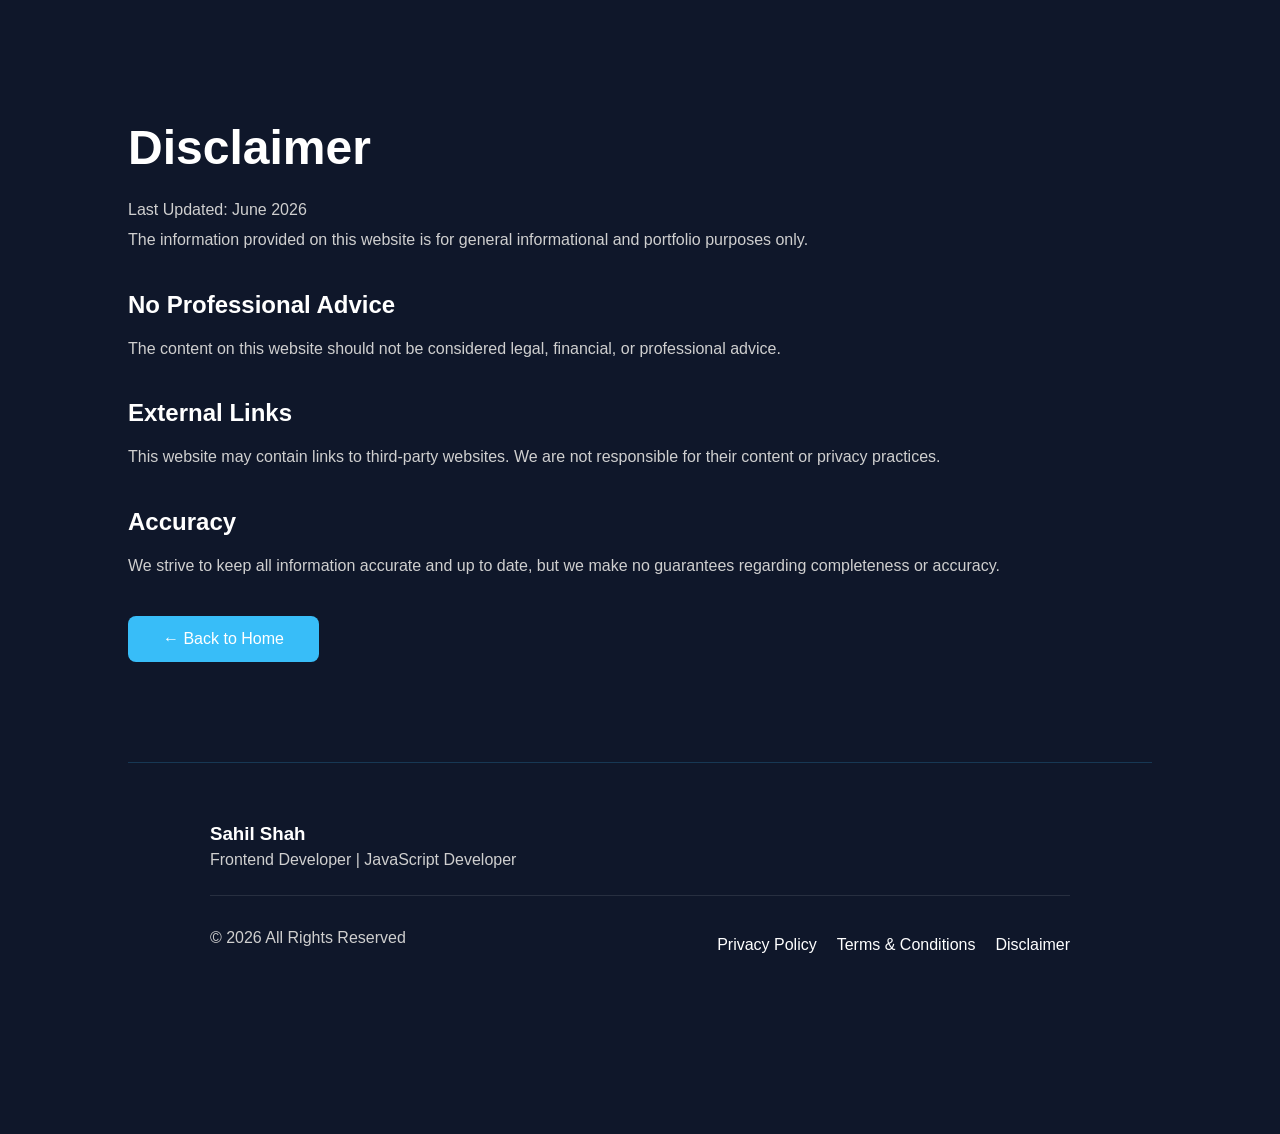
<file: disclaimer.html>
<!DOCTYPE html>
<html lang="en">
<head>
    <meta charset="UTF-8">
    <meta name="viewport" content="width=device-width, initial-scale=1.0">
    <title>Disclaimer | Sahil Shah</title>
    <link rel="stylesheet" href="style.css">
</head>
<body>

<section class="privacy-page">
    <div class="container">

        <h1>Disclaimer</h1>

        <p>Last Updated: June 2026</p>

        <p>
            The information provided on this website is for general informational
            and portfolio purposes only.
        </p>

        <h2>No Professional Advice</h2>

        <p>
            The content on this website should not be considered legal,
            financial, or professional advice.
        </p>

        <h2>External Links</h2>

        <p>
            This website may contain links to third-party websites.
            We are not responsible for their content or privacy practices.
        </p>

        <h2>Accuracy</h2>

        <p>
            We strive to keep all information accurate and up to date,
            but we make no guarantees regarding completeness or accuracy.
        </p>

        <a href="index.html" class="btn">← Back to Home</a>

    </div>
    <footer class="footer">
        <div class="footer-text">
            <h3>Sahil Shah</h3>
            <p>Frontend Developer | JavaScript Developer</p>
        </div>

        <div class="footer-bottom">
            <p>© 2026 All Rights Reserved</p>
            <div class="footer-links">
                <a href="privacy.html">Privacy Policy</a>
                <a href="terms.html">Terms & Conditions</a>
                <a href="disclaimer.html">Disclaimer</a>
            </div>
        </div>
    </footer>
</section>

</body>
</html>
</file>
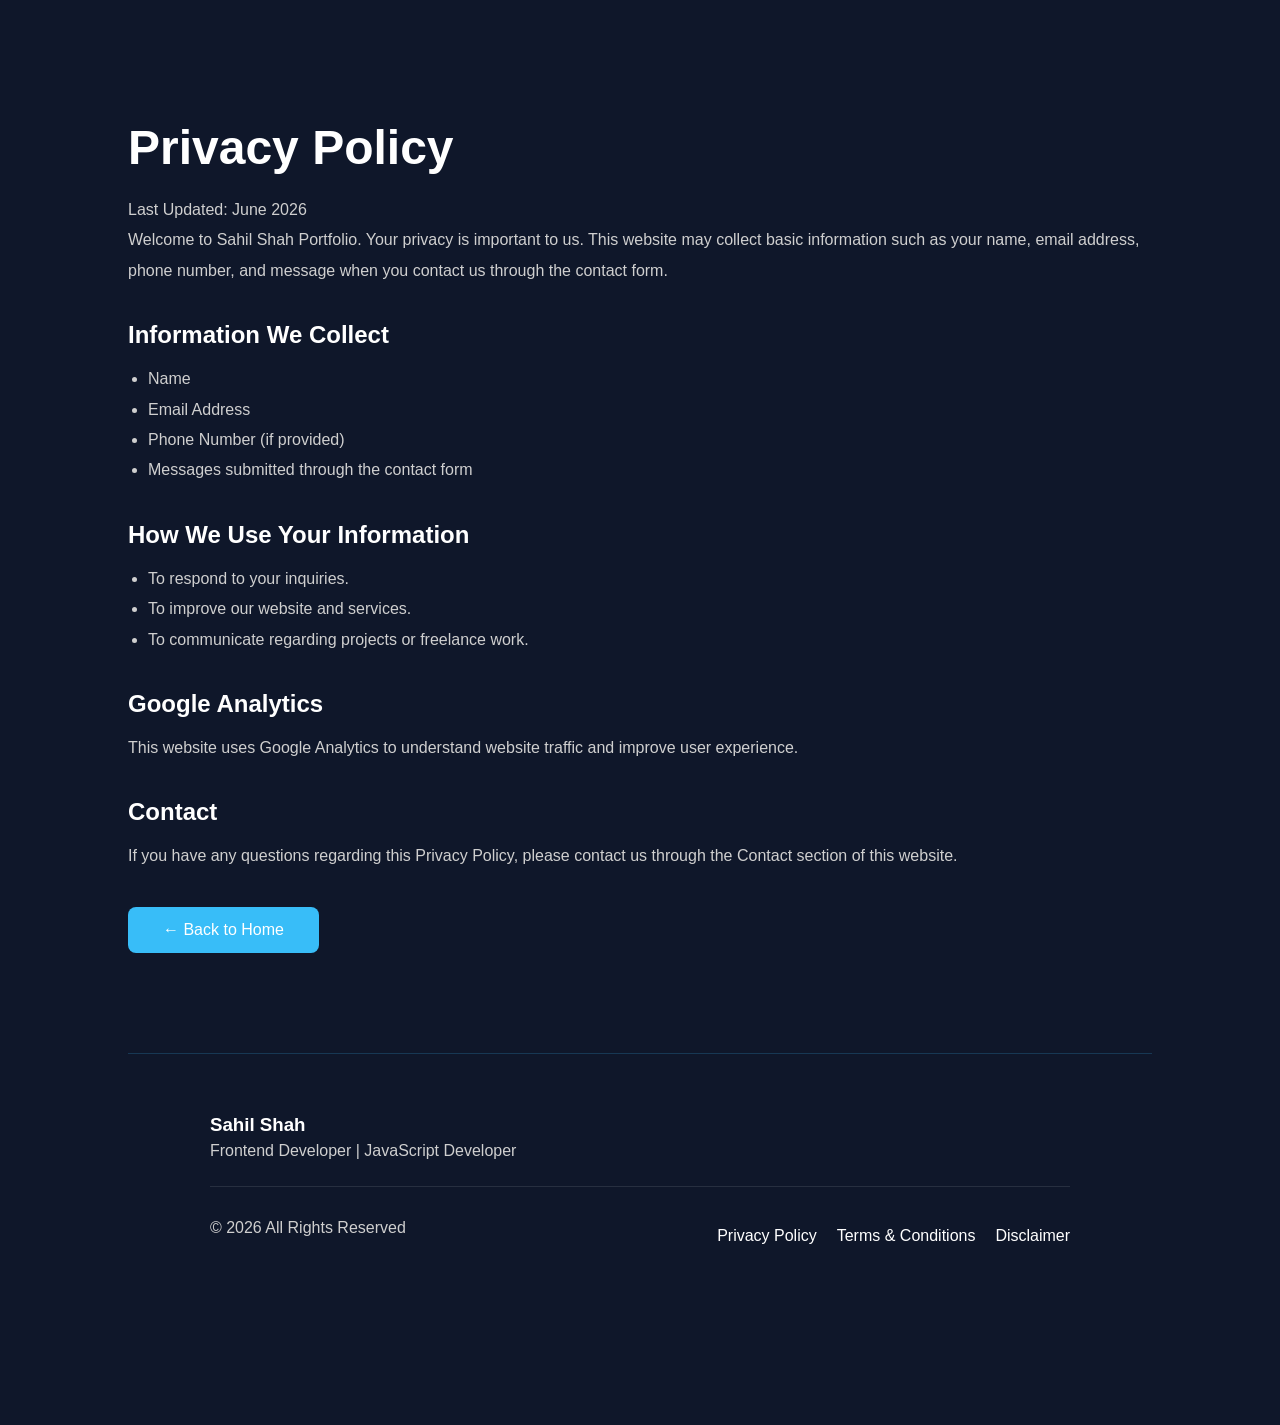
<file: privacy.html>
<!DOCTYPE html>
<html lang="en">
<head>
    <meta charset="UTF-8">
    <meta name="viewport" content="width=device-width, initial-scale=1.0">
    <title>Privacy Policy | Sahil Shah</title>

    <link rel="stylesheet" href="style.css">
</head>
<body>

<section class="privacy-page">
    <div class="container">
        <h1>Privacy Policy</h1>

        <p>Last Updated: June 2026</p>

        <p>
            Welcome to Sahil Shah Portfolio. Your privacy is important to us.
            This website may collect basic information such as your name,
            email address, phone number, and message when you contact us
            through the contact form.
        </p>

        <h2>Information We Collect</h2>

        <ul>
            <li>Name</li>
            <li>Email Address</li>
            <li>Phone Number (if provided)</li>
            <li>Messages submitted through the contact form</li>
        </ul>

        <h2>How We Use Your Information</h2>

        <ul>
            <li>To respond to your inquiries.</li>
            <li>To improve our website and services.</li>
            <li>To communicate regarding projects or freelance work.</li>
        </ul>

        <h2>Google Analytics</h2>

        <p>
            This website uses Google Analytics to understand website traffic
            and improve user experience.
        </p>

        <h2>Contact</h2>

        <p>
            If you have any questions regarding this Privacy Policy,
            please contact us through the Contact section of this website.
        </p>

        <a href="index.html" class="btn">← Back to Home</a>

    </div>
    <footer class="footer">
        <div class="footer-text">
            <h3>Sahil Shah</h3>
            <p>Frontend Developer | JavaScript Developer</p>
        </div>

        <div class="footer-bottom">
            <p>© 2026 All Rights Reserved</p>
            <div class="footer-links">
                <a href="privacy.html">Privacy Policy</a>
                <a href="terms.html">Terms & Conditions</a>
                <a href="disclaimer.html">Disclaimer</a>
            </div>
        </div>
    </footer>
</section>

</body>
</html>
</file>
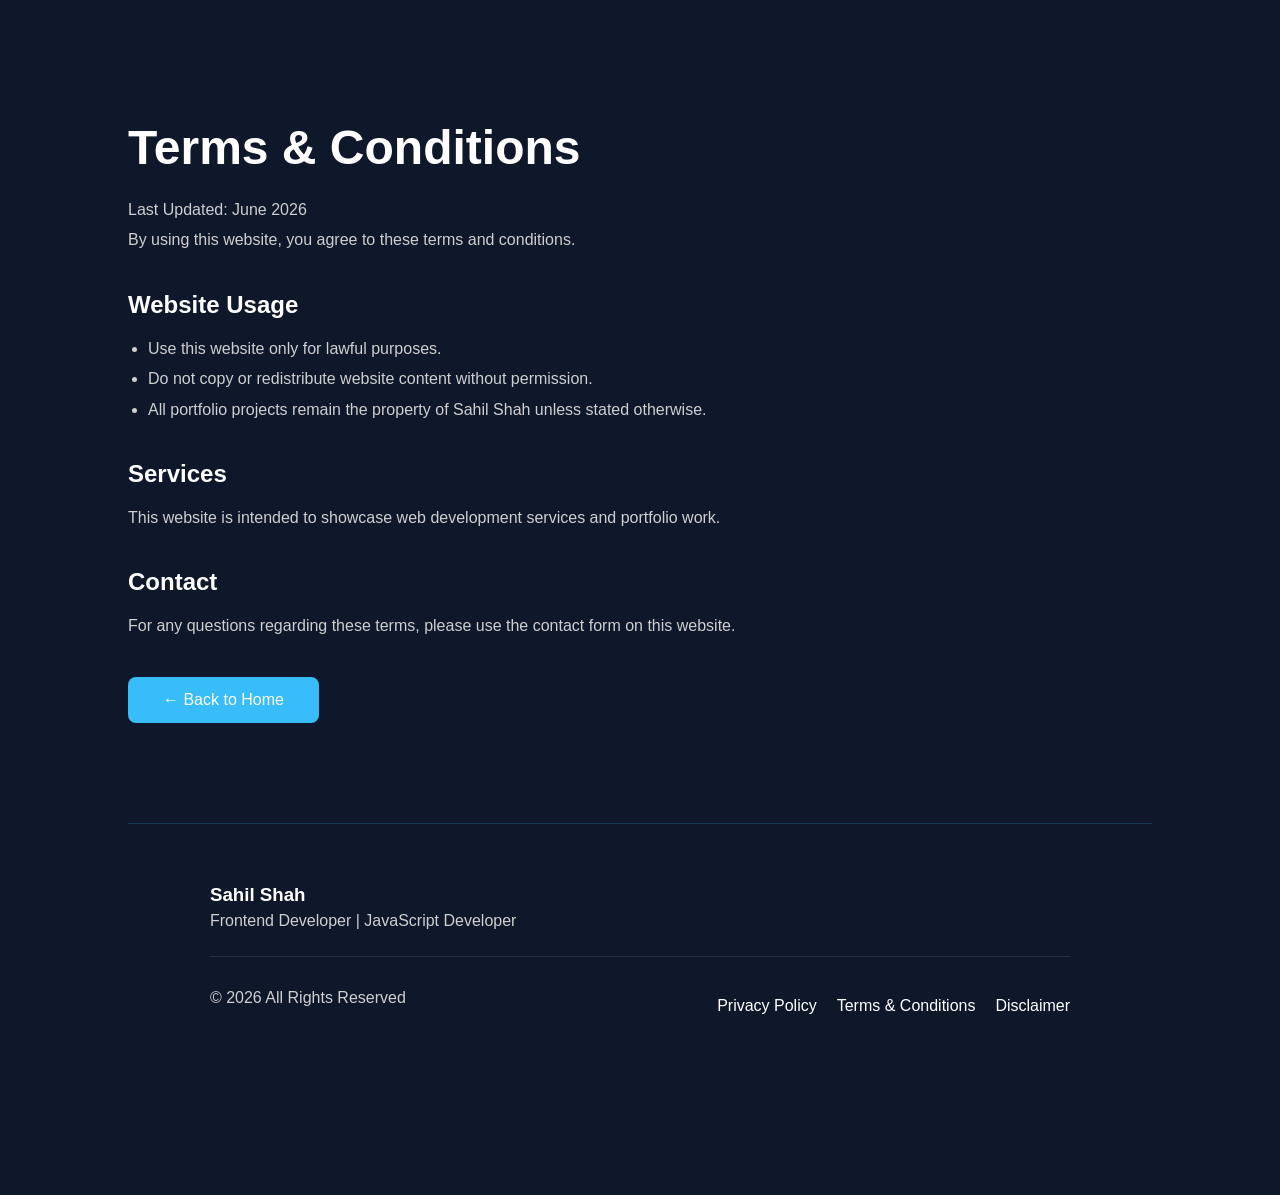
<file: terms.html>
<!DOCTYPE html>
<html lang="en">
<head>
    <meta charset="UTF-8">
    <meta name="viewport" content="width=device-width, initial-scale=1.0">
    <title>Terms & Conditions | Sahil Shah</title>
    <link rel="stylesheet" href="style.css">
</head>
<body>

<section class="privacy-page">
    <div class="container">

        <h1>Terms & Conditions</h1>

        <p>Last Updated: June 2026</p>

        <p>
            By using this website, you agree to these terms and conditions.
        </p>

        <h2>Website Usage</h2>

        <ul>
            <li>Use this website only for lawful purposes.</li>
            <li>Do not copy or redistribute website content without permission.</li>
            <li>All portfolio projects remain the property of Sahil Shah unless stated otherwise.</li>
        </ul>

        <h2>Services</h2>

        <p>
            This website is intended to showcase web development services and portfolio work.
        </p>

        <h2>Contact</h2>

        <p>
            For any questions regarding these terms, please use the contact form on this website.
        </p>

        <a href="index.html" class="btn">← Back to Home</a>
          
    </div>
    <footer class="footer">
        <div class="footer-text">
            <h3>Sahil Shah</h3>
            <p>Frontend Developer | JavaScript Developer</p>
        </div>

        <div class="footer-bottom">
            <p>© 2026 All Rights Reserved</p>
            <div class="footer-links">
                <a href="privacy.html">Privacy Policy</a>
                <a href="terms.html">Terms & Conditions</a>
                <a href="disclaimer.html">Disclaimer</a>
            </div>
        </div>
    </footer>
</section>
</body>
</html>
</file>
<file: style.css>
html{
    scroll-behavior: smooth;
}
*{
    margin: 0;
    padding: 0;
    box-sizing: border-box;
    font-family: "poppins", sans-serif;
}
body{
    background: #0f172a;
    color: white;
}
body.page-loading{
    overflow:hidden;
}

.skip-link{
    position:absolute;
    left:-9999px;
    top:auto;
    width:1px;
    height:1px;
    overflow:hidden;
    z-index:10000;
}

.skip-link:focus{
    left:20px;
    top:20px;
    width:auto;
    height:auto;
    padding:12px 18px;
    background:rgba(15,23,42,.95);
    color:#fff;
    border-radius:12px;
    text-decoration:none;
    box-shadow:0 0 20px rgba(56,189,248,.25);
}

#page-loader{
    position:fixed;
    inset:0;
    background:rgba(15,23,42,0.96);
    display:flex;
    justify-content:center;
    align-items:center;
    z-index:20000;
    opacity:1;
    visibility:visible;
    transition:opacity .4s ease, visibility .4s ease;
}

#page-loader.loaded{
    opacity:0;
    visibility:hidden;
}

.loader-ring{
    width:70px;
    height:70px;
    border:5px solid rgba(56,189,248,.18);
    border-top-color:#38bdf8;
    border-radius:50%;
    animation:spin 1s linear infinite;
}

@keyframes spin{
    to{transform:rotate(360deg);}
}

img{
    opacity:0;
    transform:translateY(18px);
    transition:opacity .7s ease, transform .7s ease;
}

img.loaded{
    opacity:1;
    transform:none;
}

.header{
    width:100%;
    position:fixed;
    top:0;
    left:0;
    z-index:1000;
    transition:.3s;
}
.header.sticky{
    background:rgba(17,24,39,.95);
    backdrop-filter:blur(10px);
    box-shadow:0 5px 20px rgba(0,0,0,.3);
}
.navbar{
    width: 90%;
    height: 90px;
    margin: 0 auto;
    display: flex;
    justify-content: space-between;
    align-items: center;
}
.logo{
    font-size: 30px;
    color: #38bdf8;
    text-decoration: none;
    font-weight: 700;
}
.nav-menu{
    display: flex;
    list-style: none;
    gap: 35px;
}
.nav-menu a{
    color: white;
    text-decoration: none;
    transition: color .25s ease;
    position: relative;
}
.nav-menu a::after{
    content: "";
    position: absolute;
    left: 0;
    bottom: -6px;
    width: 0;
    height: 3px;
    background: #38bdf8;
    box-shadow: 0 0 10px #38bdf8, 0 0 20px #38bdf8;
    transition: width .2s ease;
    border-radius: 10px;
}

.nav-menu a:hover::after,
.nav-menu a.active::after{
    width: 100%;
}

.nav-menu a:hover,
.nav-menu a.active{
    color: #38bdf8;
    text-shadow: 0 0 10px #38bdf8, 0 0 20px #38bdf8;
}

.menu-btn{
    display: none;
    font-size: 28px;
    background: transparent;
    color: #38bdf8;
    border: none;
    cursor: pointer;
}

.menu-btn:focus-visible,
.theme-btn:focus-visible,
.nav-menu a:focus-visible,
.footer-list a:focus-visible,
.contact-social a:focus-visible,
.footer-social-footer a:focus-visible,
.scroll-top-btn:focus-visible,
.top-btn:focus-visible,
.btn:focus-visible{
    outline:2px solid rgba(56,189,248,.9);
    outline-offset:4px;
}
.hero{
    width:90%;
    margin:auto;
    min-height:100vh;
    padding-top:100px ;
    display:flex;
    justify-content:space-between;
    align-items:center;
}

.hero-content{
    width:50%;
}

.hero-content h3{
    font-size:28px;
}

.hero-content h1{
    font-size:65px;
    color:#38bdf8;
    margin:10px 0;
}

.hero-content h2{
    font-size:35px;
}

.hero-content span{
    color:#38bdf8;
}

.hero-content p{
    margin:20px 0;
    line-height:1.8;
}

.btn{
    display:inline-block;
    padding:14px 35px;
    background:#38bdf8;
    color:white;
    text-decoration:none;
    border-radius:8px;
    transition:.3s;
}
.btn{
    display:inline-block;
    padding:14px 35px;
    background:#38bdf8;
    color:white;
    text-decoration:none;
    border-radius:8px;
    transition:.3s ease, transform .3s ease;
}

.btn:hover{
    background:#0ea5e9;
    transform:translateY(-3px);
}

.btn:focus-visible{
    outline:2px solid rgba(56,189,248,.9);
    outline-offset:4px;
}

.hero-image{
    width: 50%;
    display: flex;
    justify-content: center;
}
.hero-image img{
    width: 400px;
    height: 400px;
    object-fit: cover;
    border-radius: 50%;
    border: 5px solid #38bdf8;
    
}

.hero-image img.loaded{
    opacity:1;
    transform:none;
}
.social-icons{
    display:flex;
    gap:20px;
    margin-top:30px;
}
.social-icons a{
    width:50px;
    height:50px;
    border-radius:50%;
    display:flex;
    justify-content:center;
    align-items:center;
    text-decoration:none;
    font-size:22px;
    transition:0.4s;
    color:#fff;
}
/* Facebook */
.social-icons a:nth-child(1){
    background:#1877F2;
}
/* Instagram */
.social-icons a:nth-child(2){
    background:linear-gradient(45deg,#f09433,#e6683c,#dc2743,#cc2366,#bc1888);
}
/* GitHub */
.social-icons a:nth-child(3){
    background:#24292e;
}
/* LinkedIn */
.social-icons a:nth-child(4){
    background:#0A66C2;
}
.social-icons a:hover{
    transform:translateY(-8px) scale(1.1);
    box-shadow:0 0 20px rgba(0,0,0,.3);
}
@media (max-width:768px){
    .menu-btn{
        display:block;
    }
.nav-menu{
        position:absolute;
        top:90px;
        left:0;
        width:100%;
        background:#111827;
        flex-direction:column;
        text-align:center;
        display:none;
        padding:30px 0;
    }
    .nav-menu.active{
        display:flex;
    }
}
@media (max-width:768px){

    .hero{
        flex-direction: column;
        text-align: center;
        gap: 40px;
        padding-top: 120px;
    }
    .hero-content{
        width:100%;
    }
    .hero-image{
        width:100%;
    }
    .hero-image img{
        width:250px;
        height:250px;
    }
    .social-icons{
        justify-content:center;
    }

}
.nav-menu a.active {
    color: #38bdf8;
}
.nav-menu.active::after{
    width: 100%;
}
.about{
    width:90%;
    min-height:100vh;
    margin:auto;
    display:flex;
    justify-content:space-between;
    align-items:center;
    gap:80px;
}
.about-img{
    flex:1;
    display:flex;
    justify-content:center;
}
.about-img{
    display: flex !important;
    justify-content: center !important;
    align-items: center !important;
}

.about-img img{
    display: block !important;
    opacity: 1 !important;
    visibility: visible !important;
    width: 400px !important;
    height: 400px !important;
    object-fit: cover !important;
    border-radius: 20px !important;
    position: relative !important;
    z-index: 9999 !important;
}
.about-img img{
    width:350px;
    height:350px;
    object-fit:cover;
    border-radius:20px;
    border:5px solid #38bdf8;
    box-shadow:0 0 30px rgba(56,189,248,.5);
}
.about-content{
    flex:1;
}
.about-content h2{
    font-size:50px;
    margin-bottom:20px;
}
.about-content span{
    color:#38bdf8;
}
.about-content h3{
    font-size:30px;
    margin-bottom:15px;
}
.about-content p{
    line-height:1.8;
    margin-bottom:30px;
}

.services{
    width:90%;
    margin:auto;
    padding:100px 0;
}

.section-title{
    text-align:center;
    font-size:50px;
    margin-bottom:60px;
}

.section-title span{
    color:#38bdf8;
}

.services-modern{
    width:90%;
    margin:auto;
    padding:100px 0;
}

.services-modern-grid{
    display:grid;
    grid-template-columns:repeat(3,minmax(220px,1fr));
    gap:24px;
}

.service-card{
    background:rgba(15,23,42,.72);
    border:1px solid rgba(56,189,248,.14);
    border-radius:24px;
    padding:32px;
    box-shadow:0 18px 34px rgba(2,8,23,.16);
    transition:.4s ease;
    backdrop-filter:blur(16px);
}

.service-card:hover{
    transform:translateY(-10px);
    border-color:rgba(56,189,248,.3);
    box-shadow:0 26px 48px rgba(56,189,248,.2);
}

.service-icon{
    width:60px;
    height:60px;
    display:flex;
    justify-content:center;
    align-items:center;
    border-radius:18px;
    background:rgba(56,189,248,.14);
    color:#38bdf8;
    margin-bottom:22px;
    font-size:24px;
}

.service-card h3{
    font-size:24px;
    margin-bottom:16px;
}

.service-card p{
    line-height:1.8;
    color:#cbd5e1;
}

@media(max-width:1024px){
    .services-modern-grid{
        grid-template-columns:repeat(2,minmax(220px,1fr));
    }
}

@media(max-width:768px){
    .services-modern{
        padding:80px 0;
    }
    .services-modern-grid{
        grid-template-columns:1fr;
    }
    .service-card{
        padding:28px;
    }
}

.services-container{
    display:flex;
    justify-content:center;
    gap:30px;
    flex-wrap:wrap;
}

.service-box{
    width:350px;
    background:#1e293b;
    padding:40px 30px;
    border-radius:20px;
    text-align:center;
    transition:.4s;
}

.service-box i{
    font-size:60px;
    color:#38bdf8;
    margin-bottom:20px;
}

.service-box h3{
    font-size:28px;
    margin-bottom:15px;
}

.service-box p{
    line-height:1.8;
    margin-bottom:25px;
}

.service-box:hover{
    transform:translateY(-15px);
    box-shadow:0 0 25px rgba(56,189,248,.5);
}

.portfolio{
    width:90%;
    margin:auto;
    padding:100px 0;
}

.project-filters{
    display:flex;
    flex-wrap:wrap;
    justify-content:center;
    gap:12px;
    margin-bottom:30px;
}

.filter-btn{
    padding:12px 18px;
    border-radius:999px;
    border:1px solid rgba(56,189,248,.18);
    background:rgba(15,23,42,.72);
    color:#fff;
    font-size:14px;
    cursor:pointer;
    transition:.3s ease;
}

.filter-btn:hover,
.filter-btn.active{
    background:#38bdf8;
    color:#0f172a;
    border-color:#38bdf8;
}

.portfolio-container{
    display:grid;
    grid-template-columns:repeat(auto-fit,minmax(280px,1fr));
    gap:30px;
}

.portfolio-card{
    background:linear-gradient(145deg, rgba(30,41,59,0.95), rgba(15,23,42,0.95));
    border:1px solid rgba(56,189,248,.18);
    border-radius:22px;
    overflow:hidden;
    box-shadow:0 12px 30px rgba(2,8,23,.28);
    transition:.4s ease, opacity .4s ease, transform .4s ease;
}

.portfolio-card.filtered-out{
    opacity:0;
    transform:translateY(24px);
    pointer-events:none;
}

.portfolio-card__details{
    display:flex;
    gap:16px;
    flex-wrap:wrap;
    margin-bottom:16px;
    color:#94a3b8;
    font-size:14px;
}

.portfolio-card:hover{
    transform:translateY(-12px) scale(1.01);
    box-shadow:0 20px 40px rgba(56,189,248,.2);
}

.portfolio-card img{
    width:100%;
    height:220px;
    object-fit:cover;
    display:block;
    transition:.5s ease;
}

.portfolio-card:hover img{
    transform:scale(1.06);
}

.portfolio-card__content{
    padding:24px;
}

.portfolio-card__content h3{
    font-size:24px;
    margin-bottom:10px;
    color:#fff;
}

.portfolio-card__content p{
    line-height:1.7;
    color:#cbd5e1;
    margin-bottom:16px;
}

.portfolio-card__tags{
    display:flex;
    flex-wrap:wrap;
    gap:10px;
    margin:16px 0 20px;
}

.portfolio-card__tags span{
    padding:8px 12px;
    border-radius:999px;
    background:rgba(56,189,248,.14);
    color:#7dd3fc;
    font-size:13px;
    border:1px solid rgba(56,189,248,.2);
}

.portfolio-card__buttons{
    display:flex;
    gap:12px;
    flex-wrap:wrap;
}

.portfolio-card__buttons .btn{
    padding:12px 16px;
    font-size:14px;
}

.portfolio-card__buttons .btn-outline{
    background:transparent;
    border:1px solid #38bdf8;
    color:#38bdf8;
}

.portfolio-card__buttons .btn-outline:hover{
    background:#38bdf8;
    color:#fff;
}

@media (max-width:576px){
    .portfolio-card img{
        height:200px;
    }

    .portfolio-card__buttons{
        flex-direction:column;
    }

    .portfolio-card__buttons .btn{
        width:100%;
        text-align:center;
    }
}
.contact{
    width: 90%;
    margin: auto;
    padding: 120px 0;
}

.contact-container{
    display:grid;
    grid-template-columns:minmax(280px,1fr) minmax(400px,1.2fr);
    gap:40px;
    align-items:flex-start;
}

.contact-panel{
    display:flex;
    flex-direction:column;
    gap:24px;
}

.contact-card{
    background:rgba(15,23,42,.88);
    padding:30px;
    border-radius:24px;
    text-align:left;
    border:1px solid rgba(56,189,248,.18);
    transition:.4s ease;
    box-shadow:0 16px 35px rgba(2,8,23,.2);
}

.contact-card:hover{
    transform:translateY(-8px);
    box-shadow:0 22px 42px rgba(56,189,248,.22);
    border-color:rgba(56,189,248,.28);
}

.contact-card h3{
    margin-bottom:18px;
    font-size:26px;
}

.contact-card p{
    line-height:1.8;
    color:#cbd5e1;
}

.info-item{
    display:flex;
    align-items:flex-start;
    gap:16px;
    margin-top:20px;
}

.info-item i{
    font-size:22px;
    color:#38bdf8;
    margin-top:4px;
    min-width:28px;
}

.info-item h4{
    margin-bottom:6px;
    font-size:16px;
    color:#fff;
}

.info-item p,
.info-item a{
    color:#cbd5e1;
    line-height:1.7;
    text-decoration:none;
}

.contact-social{
    display:flex;
    flex-wrap:wrap;
    gap:14px;
    margin-top:22px;
}

.contact-social a{
    width:46px;
    height:46px;
    display:flex;
    justify-content:center;
    align-items:center;
    border-radius:50%;
    background:rgba(56,189,248,.12);
    color:#38bdf8;
    transition:.3s;
    border:1px solid rgba(56,189,248,.14);
}

.contact-social a:hover{
    background:#38bdf8;
    color:#fff;
    transform:translateY(-4px);
}

.working-hours-card,
.quick-response-card{
    background:rgba(15,23,42,.7);
}

.contact-form{
    width:100%;
    background:rgba(15,23,42,.95);
    padding:40px;
    border-radius:24px;
    border:1px solid rgba(56,189,248,.16);
    box-shadow:0 18px 40px rgba(2,8,23,.22);
}

.form-status{
    display:none;
    padding:18px 20px;
    border-radius:16px;
    margin-bottom:20px;
    font-size:16px;
}

.form-status.success{
    display:block;
    border:1px solid rgba(34,211,238,.25);
    background:rgba(34,211,238,.12);
    color:#7dd3fc;
}

.form-status.error{
    display:block;
    border:1px solid rgba(248,113,113,.25);
    background:rgba(248,113,113,.12);
    color:#fca5a5;
}

.input-group{
    position:relative;
    display:flex;
    align-items:center;
    margin-bottom:20px;
}

.input-group i{
    position:absolute;
    left:18px;
    color:#38bdf8;
    font-size:18px;
}

.input-group input,
.input-group textarea{
    width:100%;
    padding:18px 18px 18px 50px;
    background:#0f172a;
    border:2px solid transparent;
    border-radius:16px;
    color:white;
    font-size:16px;
    transition:.3s;
}

.textarea-group textarea{
    min-height:170px;
    resize:none;
    padding-top:18px;
}

.input-group input:focus,
.input-group textarea:focus{
    border-color:#38bdf8;
    box-shadow:0 0 22px rgba(56,189,248,.32);
}

.input-group input[aria-invalid="true"],
.input-group textarea[aria-invalid="true"]{
    border-color:#f87171;
}

.submit-btn{
    width:100%;
    padding:18px;
    border:none;
    cursor:pointer;
    font-size:18px;
    font-weight:600;
    border-radius:16px;
    background:linear-gradient(90deg,#38bdf8,#0ea5e9);
    color:white;
    display:flex;
    justify-content:center;
    align-items:center;
    gap:12px;
    transition:.4s;
}

.submit-btn:hover{
    transform:translateY(-5px);
    box-shadow:0 0 25px rgba(56,189,248,.6);
}

.btn-loader{
    width:18px;
    height:18px;
    border:2px solid rgba(255,255,255,.45);
    border-top-color:#fff;
    border-radius:50%;
    animation:spin 1s linear infinite;
    display:none;
}

.submit-btn.loading .btn-loader{
    display:inline-block;
}

.submit-btn.loading .btn-text{
    opacity:0.9;
}

.sr-only{
    position:absolute;
    width:1px;
    height:1px;
    padding:0;
    margin:-1px;
    overflow:hidden;
    clip:rect(0,0,0,0);
    white-space:nowrap;
    border:0;
}

@keyframes spin{
    0%{transform:rotate(0deg);}
    100%{transform:rotate(360deg);}
}

@media (max-width:992px){
    .contact-container{
        grid-template-columns:1fr;
    }
}

@media (max-width:768px){
    .contact-card{
        padding:24px;
    }

    .contact-form{
        padding:30px;
    }
}

.footer{
    margin-top:100px;
    padding:60px 8%;
    background:#0f172a;
    border-top:1px solid rgba(56,189,248,.2);
}

.footer-grid{
    display:grid;
    grid-template-columns:repeat(4,minmax(180px,1fr));
    gap:30px;
    align-items:start;
    margin-bottom:40px;
    text-align:left;
}

.footer-column{
    display:flex;
    flex-direction:column;
    gap:18px;
}

.footer-logo{
    font-size:32px;
    font-weight:700;
    color:#38bdf8;
    text-decoration:none;
}

.footer-brand p{
    color:#cbd5e1;
    line-height:1.8;
}

.footer-column h3{
    color:#38bdf8;
    font-size:22px;
    margin-bottom:10px;
}

.footer-list{
    list-style:none;
    padding:0;
    margin:0;
    display:flex;
    flex-direction:column;
    gap:12px;
}

.footer-list a{
    color:#cbd5e1;
    text-decoration:none;
    transition:.3s;
}

.footer-list a:hover{
    color:#38bdf8;
    margin-left:4px;
}

.footer-contact-column .footer-contact-item{
    display:flex;
    align-items:flex-start;
    gap:14px;
    color:#cbd5e1;
    line-height:1.8;
}

.footer-contact-column .footer-contact-item i{
    font-size:18px;
    color:#38bdf8;
    margin-top:4px;
}

.footer-contact-column .footer-contact-item a{
    color:#cbd5e1;
    text-decoration:none;
}

.footer-contact-column .footer-contact-item a:hover{
    color:#38bdf8;
}

.footer-social-footer{
    display:flex;
    gap:14px;
    flex-wrap:wrap;
    margin-top:8px;
}

.footer-social-footer a{
    width:44px;
    height:44px;
    border:1px solid rgba(56,189,248,.18);
    border-radius:50%;
    display:flex;
    justify-content:center;
    align-items:center;
    color:#38bdf8;
    font-size:18px;
    transition:.4s;
    background:rgba(15,23,42,.7);
}

.footer-social-footer a:hover{
    background:#38bdf8;
    color:#fff;
    transform:translateY(-5px);
    box-shadow:0 0 20px rgba(56,189,248,.25);
}

.footer-bottom{
    display:flex;
    justify-content:space-between;
    align-items:center;
    border-top:1px solid rgba(255,255,255,.1);
    padding-top:25px;
    margin-top:20px;
    gap:20px;
}

.footer-bottom p{
    color:#bfc9d9;
    margin:0;
}

.top-btn{
    width:45px;
    height:45px;
    background:#38bdf8;
    color:#fff;
    border-radius:50%;
    display:flex;
    justify-content:center;
    align-items:center;
    text-decoration:none;
    transition:.4s;
}

.top-btn:hover{
    transform:translateY(-6px);
    box-shadow:0 0 20px #38bdf8;
}

@media(max-width:992px){
    .footer-grid{
        grid-template-columns:repeat(2,minmax(180px,1fr));
    }
}

@media(max-width:768px){
    .footer{
        padding:50px 6%;
    }
    .footer-grid{
        grid-template-columns:1fr;
    }
    .footer-bottom{
        flex-direction:column;
        align-items:flex-start;
    }
}

.theme-btn{
    width:45px;
    height:45px;
    border:2px solid #38bdf8;
    border-radius:50%;
    display:flex;
    justify-content:center;
    align-items:center;
    cursor:pointer;
    color:#38bdf8;
    transition:.4s ease;
}

.theme-btn:hover{
    background:#38bdf8;
    color:#fff;
    box-shadow:0 0 20px #38bdf8;
}

body,
.header,
.navbar,
.nav-menu a,
.logo,
.section-title,
.hero,
.about,
.service-box,
.service-card,
.portfolio-card,
.blog-card,
.testimonial-card,
.certificate-card,
.contact-card,
.contact-form,
.faq-item,
.hire-card,
.footer,
.footer-bottom,
.btn,
.filter-btn,
.input-group input,
.input-group textarea,
.progress-bar,
.skill,
.counter-box,
.portfolio-card__details,
.blog-card-content{
    transition:background .35s ease,color .35s ease,border-color .35s ease,box-shadow .35s ease,fill .35s ease;
}

.light-mode{
    background:#f8fafc;
    color:#111827;
}

.light-mode header,
.light-mode .navbar,
.light-mode .service-box,
.light-mode .service-card,
.light-mode .portfolio-card,
.light-mode .blog-card,
.light-mode .testimonial-card,
.light-mode .certificate-card,
.light-mode .contact-card,
.light-mode .contact-form,
.light-mode .faq-item,
.light-mode .hire-card,
.light-mode .footer,
.light-mode .footer-bottom,
.light-mode .about,
.light-mode .blog-card-content,
.light-mode .portfolio-card__content,
.light-mode .contact-card .info-item,
.light-mode .contact-card .working-hours-card,
.light-mode .contact-card .quick-response-card,
.light-mode .counter-box{
    background:#ffffff;
    color:#111827;
    border-color:rgba(56,189,248,.18);
    box-shadow:0 18px 40px rgba(148,163,184,.12);
}

.light-mode header{
    background:#ffffff;
    box-shadow:0 5px 20px rgba(148,163,184,.12);
}

.light-mode .nav-menu a,
.light-mode .logo,
.light-mode .section-title,
.light-mode .portfolio-card__details,
.light-mode .portfolio-card__tags span,
.light-mode .blog-category,
.light-mode .footer-list a,
.light-mode .footer-contact-item p,
.light-mode .footer-contact-item a,
.light-mode .contact-social a,
.light-mode .faq-question,
.light-mode .skill-info h3,
.light-mode .skill-info span{
    color:#0f172a;
}

.light-mode .section-title span,
.light-mode .portfolio-card__tags span,
.light-mode .blog-category,
.light-mode .filter-btn.active,
.light-mode .filter-btn:hover,
.light-mode .btn-outline{
    background:rgba(56,189,248,.12);
    color:#0f172a;
}

.light-mode .theme-btn{
    border-color:#0ea5e9;
    color:#0ea5e9;
}

.light-mode .theme-btn:hover{
    background:#0ea5e9;
    color:#fff;
}

.light-mode .filter-btn{
    background:#e2e8f0;
    color:#0f172a;
    border-color:rgba(15,23,42,.1);
}

.light-mode .portfolio-card,
.light-mode .blog-card,
.light-mode .testimonial-card,
.light-mode .certificate-card,
.light-mode .contact-card,
.light-mode .faq-item,
.light-mode .hire-card,
.light-mode .service-box,
.light-mode .about,
.light-mode .footer{
    background:#f8fafc;
}

.light-mode .about-content p,
.light-mode .portfolio-card__content p,
.light-mode .blog-card p,
.light-mode .testimonial-card p,
.light-mode .certificate-card p,
.light-mode .contact-card p,
.light-mode .faq-answer p,
.light-mode .skill-info p,
.light-mode .footer-brand p,
.light-mode .footer-bottom p{
    color:#475569;
}

.light-mode .about-content h3,
.light-mode .service-box h3,
.light-mode .portfolio-card__content h3,
.light-mode .blog-card h3,
.light-mode .testimonial-card h3,
.light-mode .certificate-card h3,
.light-mode .contact-card h3,
.light-mode .faq-question,
.light-mode .section-title{
    color:#0f172a;
}

.light-mode input,
.light-mode textarea{
    background:#ffffff;
    color:#0f172a;
    border-color:rgba(56,189,248,.24);
}

.light-mode .input-group i{
    color:#0ea5e9;
}

.light-mode .progress{
    background:linear-gradient(90deg,#38bdf8,#0ea5e9);
}

.light-mode .top-btn,
.light-mode .scroll-top-btn{
    background:#38bdf8;
}

.light-mode .footer-bottom p{
    color:#475569;
}

.light-mode .theme-btn{
    background:transparent;
}

.light-mode .theme-btn:hover{
    box-shadow:0 0 20px rgba(14,165,233,.35);
}

.skills{
    width:90%;
    margin:auto;
    padding:100px 0;
}

.skills-container{
    max-width:800px;
    margin:auto;
}

.skill{
    margin-bottom:30px;
}

.skill-info{
    display:flex;
    justify-content:space-between;
    margin-bottom:10px;
}

.progress-bar{
    width:100%;
    height:12px;
    background:#1e293b;
    border-radius:20px;
    overflow:hidden;
}

.progress{
    height:100%;
    background:linear-gradient(90deg,#38bdf8,#0ea5e9);
    border-radius:20px;
}

.html{
    width:95%;
}

.css{
    width:90%;
}

.js{
    width:85%;
}

.react{
    width:75%;
}
.experience{
    width:90%;
    margin:auto;
    padding:100px 0;
}

.experience-container{
    position:relative;
    width:100%;
    margin:auto;
}

.timeline{
    position:relative;
    display:grid;
    gap:30px;
    padding-left:40px;
}

.timeline-line{
    position:absolute;
    left:18px;
    top:0;
    width:4px;
    height:100%;
    border-radius:999px;
    background: linear-gradient(180deg,#38bdf8,#0ea5e9);
}

.experience-card{
    position:relative;
    background:linear-gradient(145deg, rgba(30,41,59,0.95), rgba(15,23,42,0.95));
    border:1px solid rgba(56,189,248,.18);
    border-radius:22px;
    padding:30px 30px 30px 50px;
    box-shadow:0 12px 30px rgba(2,8,23,.28);
    transition:.4s ease;
}

.experience-card::before{
    content: '';
    position:absolute;
    left:-6px;
    top:36px;
    width:18px;
    height:18px;
    background:#0f172a;
    border:4px solid #38bdf8;
    border-radius:50%;
    box-shadow:0 0 20px rgba(56,189,248,.25);
}

.experience-card:hover{
    transform:translateY(-10px);
    box-shadow:0 20px 40px rgba(56,189,248,.2);
}

.experience-badge{
    display:inline-block;
    margin-bottom:18px;
    padding:12px 18px;
    border-radius:999px;
    font-size:14px;
    color:#7dd3fc;
    background:rgba(56,189,248,.12);
    border:1px solid rgba(56,189,248,.16);
}

.testimonials{
    width:90%;
    margin:auto;
    padding:100px 0;
}

.testimonials-container{
    display:grid;
    grid-template-columns:repeat(auto-fit,minmax(300px,1fr));
    gap:30px;
}

.testimonial-card{
    position:relative;
    background:linear-gradient(145deg, rgba(30,41,59,0.95), rgba(15,23,42,0.95));
    border:1px solid rgba(56,189,248,.18);
    border-radius:22px;
    padding:34px 30px 28px;
    box-shadow:0 12px 30px rgba(2,8,23,.28);
    transition:.4s ease;
}

.testimonial-card:hover{
    transform:translateY(-10px);
    box-shadow:0 20px 40px rgba(56,189,248,.2);
}

.quote-icon{
    font-size:32px;
    color:#38bdf8;
    margin-bottom:18px;
    display:inline-block;
}

.testimonial-stars{
    display:flex;
    gap:8px;
    margin-bottom:18px;
    color:#38bdf8;
}

.testimonial-card p{
    line-height:1.8;
    color:#cbd5e1;
    margin-bottom:24px;
}

.testimonial-card h3{
    font-size:24px;
    margin-bottom:8px;
}

.testimonial-card span{
    color:#7dd3fc;
    font-size:14px;
}

@media(max-width:768px){
    .testimonials-container{
        grid-template-columns:1fr;
    }
}

.experience-card h3{
    font-size:28px;
    margin-bottom:14px;
}

.experience-card p{
    line-height:1.8;
    color:#cbd5e1;
}

@media(max-width:768px){
    .timeline{
        padding-left:24px;
    }

    .timeline-line{
        left:10px;
    }

    .experience-card{
        padding-left:40px;
    }
}

.counter{
    width:90%;
    margin:100px auto;
    padding:100px 0;
}

.counter-grid{
    display:grid;
    grid-template-columns:repeat(auto-fit,minmax(220px,1fr));
    gap:30px;
}

.counter-box{
    background:linear-gradient(145deg, rgba(30,41,59,0.95), rgba(15,23,42,0.95));
    padding:40px 30px;
    text-align:center;
    border-radius:22px;
    border:1px solid rgba(56,189,248,.18);
    box-shadow:0 12px 30px rgba(2,8,23,.28);
    transition:.4s ease;
}

.counter-box:hover{
    transform:translateY(-10px);
    box-shadow:0 20px 40px rgba(56,189,248,.2);
}

.counter-icon{
    display:inline-flex;
    align-items:center;
    justify-content:center;
    width:60px;
    height:60px;
    border-radius:50%;
    background:rgba(56,189,248,.12);
    color:#38bdf8;
    font-size:22px;
    margin-bottom:24px;
}

.counter-box h2{
    font-size:48px;
    color:#38bdf8;
    margin-bottom:12px;
}

.counter-box p{
    font-size:18px;
    color:#cbd5e1;
}

.counter-value{
    font-weight:700;
}

.certificates{
    width:90%;
    margin:auto;
    padding:100px 0;
}

.certificates-container{
    display:grid;
    grid-template-columns:repeat(auto-fit,minmax(260px,1fr));
    gap:30px;
}

.certificate-card{
    display:flex;
    flex-direction:column;
    gap:24px;
    background:rgba(15,23,42,.72);
    border:1px solid rgba(56,189,248,.16);
    border-radius:24px;
    padding:32px;
    box-shadow:0 16px 35px rgba(2,8,23,.25);
    backdrop-filter:blur(18px);
    transition:.4s ease;
}

.certificate-card:hover{
    transform:translateY(-10px);
    box-shadow:0 24px 45px rgba(56,189,248,.24);
    border-color:rgba(56,189,248,.28);
}

.certificate-icon{
    width:70px;
    height:70px;
    display:flex;
    justify-content:center;
    align-items:center;
    border-radius:18px;
    background:rgba(56,189,248,.12);
    color:#38bdf8;
    font-size:30px;
}

.certificate-content h3{
    font-size:24px;
    margin-bottom:12px;
}

.certificate-content span{
    display:inline-block;
    color:#7dd3fc;
    margin-bottom:18px;
    font-size:14px;
}

.certificate-content p{
    line-height:1.8;
    color:#cbd5e1;
    margin-bottom:22px;
}

.certificate-card .btn{
    align-self:flex-start;
}

@media(max-width:768px){
    .counter-grid{
        grid-template-columns:1fr;
    }

    .certificates-container{
        grid-template-columns:1fr;
    }
}

.faq{
    width:90%;
    margin:auto;
    padding:100px 0;
}

.faq-container{
    display:grid;
    gap:20px;
}

.faq-item{
    background:rgba(15,23,42,.75);
    border:1px solid rgba(56,189,248,.16);
    border-radius:20px;
    overflow:hidden;
    transition:.4s ease;
}

.faq-item:hover{
    transform:translateY(-4px);
    box-shadow:0 18px 30px rgba(56,189,248,.18);
}

.faq-question{
    width:100%;
    background:transparent;
    border:none;
    color:white;
    padding:24px 28px;
    display:flex;
    justify-content:space-between;
    align-items:center;
    font-size:18px;
    cursor:pointer;
    transition:.3s;
}

.faq-question:hover{
    color:#38bdf8;
}

.faq-icon{
    font-size:18px;
    transition:.3s;
}

.faq-item.active .faq-icon{
    transform:rotate(180deg);
}

.faq-answer{
    max-height:0;
    overflow:hidden;
    transition:max-height .4s ease, padding .4s ease;
    padding:0 28px;
}

.faq-item.active .faq-answer{
    padding:0 28px 24px;
    max-height:500px;
}

.faq-answer p{
    line-height:1.8;
    color:#cbd5e1;
    margin-top:12px;
}

.why-hire{
    width:90%;
    margin:auto;
    padding:100px 0;
}

.blog{
    width:90%;
    margin:auto;
    padding:100px 0;
}

.blog-grid{
    display:grid;
    grid-template-columns:repeat(3,minmax(240px,1fr));
    gap:24px;
}

.blog-card{
    background:rgba(15,23,42,.72);
    border:1px solid rgba(56,189,248,.14);
    border-radius:28px;
    overflow:hidden;
    box-shadow:0 18px 40px rgba(2,8,23,.16);
    transition:.4s ease;
    backdrop-filter:blur(16px);
    display:flex;
    flex-direction:column;
}

.blog-card:hover{
    transform:translateY(-10px);
    border-color:rgba(56,189,248,.3);
    box-shadow:0 26px 50px rgba(56,189,248,.2);
}

.blog-image{
    height:220px;
    background:linear-gradient(135deg,rgba(56,189,248,.3),rgba(15,23,42,.9));
    background-image:linear-gradient(135deg,rgba(56,189,248,.25),rgba(15,23,42,.95)),url('');
    background-size:cover;
    background-position:center;
}

.blog-card-content{
    padding:28px;
    display:flex;
    flex-direction:column;
    gap:18px;
    flex:1;
}

.blog-category{
    display:inline-block;
    padding:8px 14px;
    border-radius:999px;
    background:rgba(56,189,248,.12);
    color:#38bdf8;
    font-size:14px;
    font-weight:600;
    letter-spacing:.02em;
}

.blog-card h3{
    font-size:24px;
    margin:0;
}

.blog-card p{
    line-height:1.8;
    color:#cbd5e1;
    flex:1;
}

.blog-card .btn{
    align-self:flex-start;
}

@media(max-width:1024px){
    .blog-grid{
        grid-template-columns:repeat(2,minmax(240px,1fr));
    }
}

@media(max-width:768px){
    .blog{
        padding:80px 0;
    }
    .blog-grid{
        grid-template-columns:1fr;
    }
    .blog-image{
        height:200px;
    }
}

@media(max-width:576px){
    .blog-card-content{
        padding:22px;
    }
}

.hire-grid{
    display:grid;
    grid-template-columns:repeat(3,minmax(220px,1fr));
    gap:24px;
}

.hire-card{
    background:rgba(15,23,42,.7);
    border:1px solid rgba(56,189,248,.14);
    border-radius:24px;
    padding:32px;
    box-shadow:0 20px 40px rgba(2,8,23,.18);
    transition:.4s ease;
    backdrop-filter:blur(16px);
}

.hire-card:hover{
    transform:translateY(-8px);
    border-color:rgba(56,189,248,.3);
    box-shadow:0 26px 50px rgba(56,189,248,.18);
}

.hire-icon{
    width:56px;
    height:56px;
    display:flex;
    justify-content:center;
    align-items:center;
    border-radius:18px;
    background:rgba(56,189,248,.14);
    color:#38bdf8;
    margin-bottom:22px;
    font-size:22px;
}

.hire-card h3{
    font-size:24px;
    margin-bottom:14px;
}

.hire-card p{
    line-height:1.8;
    color:#cbd5e1;
}

@media(max-width:1024px){
    .hire-grid{
        grid-template-columns:repeat(2,minmax(220px,1fr));
    }
}

@media(max-width:768px){
    .why-hire{
        padding:80px 0;
    }
    .hire-grid{
        grid-template-columns:1fr;
    }
}

@media(max-width:576px){
    .hire-card{
        padding:24px;
    }
}

@media(max-width:768px){
    .faq-question{
        padding:20px 22px;
        font-size:16px;
    }

    .faq-answer{
        padding:0 22px;
    }

    .faq-item.active .faq-answer{
        padding:0 22px 20px;
    }
}
#progress-bar{
    position:fixed;
    top:0;
    left:0;
    width:0%;
    height:5px;
    background:linear-gradient(90deg,#38bdf8,#0ea5e9);
    z-index:99999;
    box-shadow:0 0 15px #38bdf8;
}

.scroll-top-btn{
    position:fixed;
    right:24px;
    bottom:24px;
    width:48px;
    height:48px;
    background:#38bdf8;
    color:#fff;
    border-radius:50%;
    display:inline-flex;
    justify-content:center;
    align-items:center;
    opacity:0;
    pointer-events:none;
    transform:translateY(10px);
    transition:opacity .3s ease, transform .3s ease;
    z-index:99999;
}

.scroll-top-btn.visible{
    opacity:1;
    pointer-events:auto;
    transform:translateY(0);
}

.scroll-top-btn:hover{
    transform:translateY(-4px);
    box-shadow:0 0 20px rgba(56,189,248,.35);
}

.whatsapp-float{
    position:fixed;
    right:24px;
    bottom:96px;
    width:60px;
    height:60px;
    border-radius:50%;
    background:#25d366;
    color:#ffffff;
    display:flex;
    justify-content:center;
    align-items:center;
    box-shadow:0 18px 40px rgba(37,211,102,.28);
    z-index:100000;
    text-decoration:none;
    transition:transform .3s ease, box-shadow .3s ease;
    animation:pulse 2.5s ease-in-out infinite;
}

.whatsapp-float:hover{
    transform:scale(1.05);
    box-shadow:0 22px 48px rgba(37,211,102,.35);
}

.whatsapp-float i{
    font-size:24px;
}

.whatsapp-tooltip{
    position:absolute;
    right:100%;
    top:50%;
    transform:translateY(-50%) translateX(-14px);
    background:rgba(15,23,42,.95);
    color:#fff;
    padding:10px 14px;
    border-radius:14px;
    font-size:14px;
    white-space:nowrap;
    opacity:0;
    visibility:hidden;
    transition:opacity .25s ease, transform .25s ease;
    box-shadow:0 12px 24px rgba(15,23,42,.22);
}

.whatsapp-float:hover .whatsapp-tooltip{
    opacity:1;
    visibility:visible;
    transform:translateY(-50%) translateX(-24px);
}

@keyframes pulse{
    0%, 100%{box-shadow:0 18px 40px rgba(37,211,102,.28);}
    50%{box-shadow:0 22px 50px rgba(37,211,102,.38);}
}

@media(max-width:576px){
    .whatsapp-float{
        right:18px;
        bottom:82px;
        width:52px;
        height:52px;
    }
    .whatsapp-float i{
        font-size:20px;
    }
    .whatsapp-tooltip{
        display:none;
    }
}

.contact-card a{
    text-decoration: none !important;
}

.contact-card a:hover{
    text-decoration: none;
    color: #64b5ff;
}






.privacy-page{
    padding:120px 10%;
    color:#fff;
    min-height:100vh;
}

.privacy-page h1{
    font-size:48px;
    margin-bottom:20px;
}

.privacy-page h2{
    margin-top:35px;
    margin-bottom:15px;
}

.privacy-page p,
.privacy-page li{
    line-height:1.9;
    color:#cfcfcf;
}

.privacy-page ul{
    margin-left:20px;
}

.privacy-page .btn{
    margin-top:35px;
    display:inline-block;
}
.footer-links{
    margin-top:20px;
    display:flex;
    justify-content:center;
    gap:25px;
    flex-wrap:wrap;
}

.footer-links a{
    color:#cfcfcf;
    text-decoration:none;
    transition:.3s;
}

.footer-links a:hover{
    color:#00abf0;
}
.footer-links{
    display: flex;
    justify-content: center;
    align-items: center;
    gap: 20px;
    margin-top: 15px;
    flex-wrap: wrap;
}

.footer-links a{
    color: #ffffff;
    text-decoration: none;
    font-size: 16px;
    font-weight: 500;
}

.footer-links a:hover{
    color: #00abf0;
}
.hero-image{
    max-width: 100%;
    height: auto;
}
.progress.nodejs{
    width:70%;
}

.progress.analytics{
    width:80%;
}

.progress.git{
    width:85%;
}

.progress.github{
    width:90%;
}

.progress.uiux{
    width:75%;
}
.hero-image{
    display: flex !important;
    justify-content: center !important;
    align-items: center !important;
}

.hero-image img{
    display: block !important;
    opacity: 1 !important;
    visibility: visible !important;
    width: 400px !important;
    height: 400px !important;
    object-fit: cover !important;
    position: relative !important;
    z-index: 9999 !important;
}
.about-img{
    display: flex !important;
    justify-content: center !important;
    align-items: center !important;
}

.about-img img{
    display: block !important;
    opacity: 1 !important;
    visibility: visible !important;
    width: 400px !important;
    height: 400px !important;
    object-fit: cover !important;
    border-radius: 20px !important;
    position: relative !important;
    z-index: 9999 !important;
}
.portfolio-card{
    opacity:0;
    transform:translateY(40px);
    animation:cardFade .8s ease forwards;
}

.portfolio-card:nth-child(1){animation-delay:.1s;}
.portfolio-card:nth-child(2){animation-delay:.2s;}
.portfolio-card:nth-child(3){animation-delay:.3s;}
.portfolio-card:nth-child(4){animation-delay:.4s;}
.portfolio-card:nth-child(5){animation-delay:.5s;}

@keyframes cardFade{
    to{
        opacity:1;
        transform:translateY(0);
    }
}
/* Portfolio Buttons */
.portfolio-card .btn{
    transition: all 0.35s ease;
}

.portfolio-card .btn:hover{
    transform: translateY(-4px) scale(1.05);
    box-shadow: 0 10px 25px rgba(56,189,248,.4);
}

.portfolio-card .btn:active{
    transform: scale(.96);
}

.portfolio-card .btn-primary,
.portfolio-card .btn-secondary{
    transition: all .35s ease;
}
</file>
